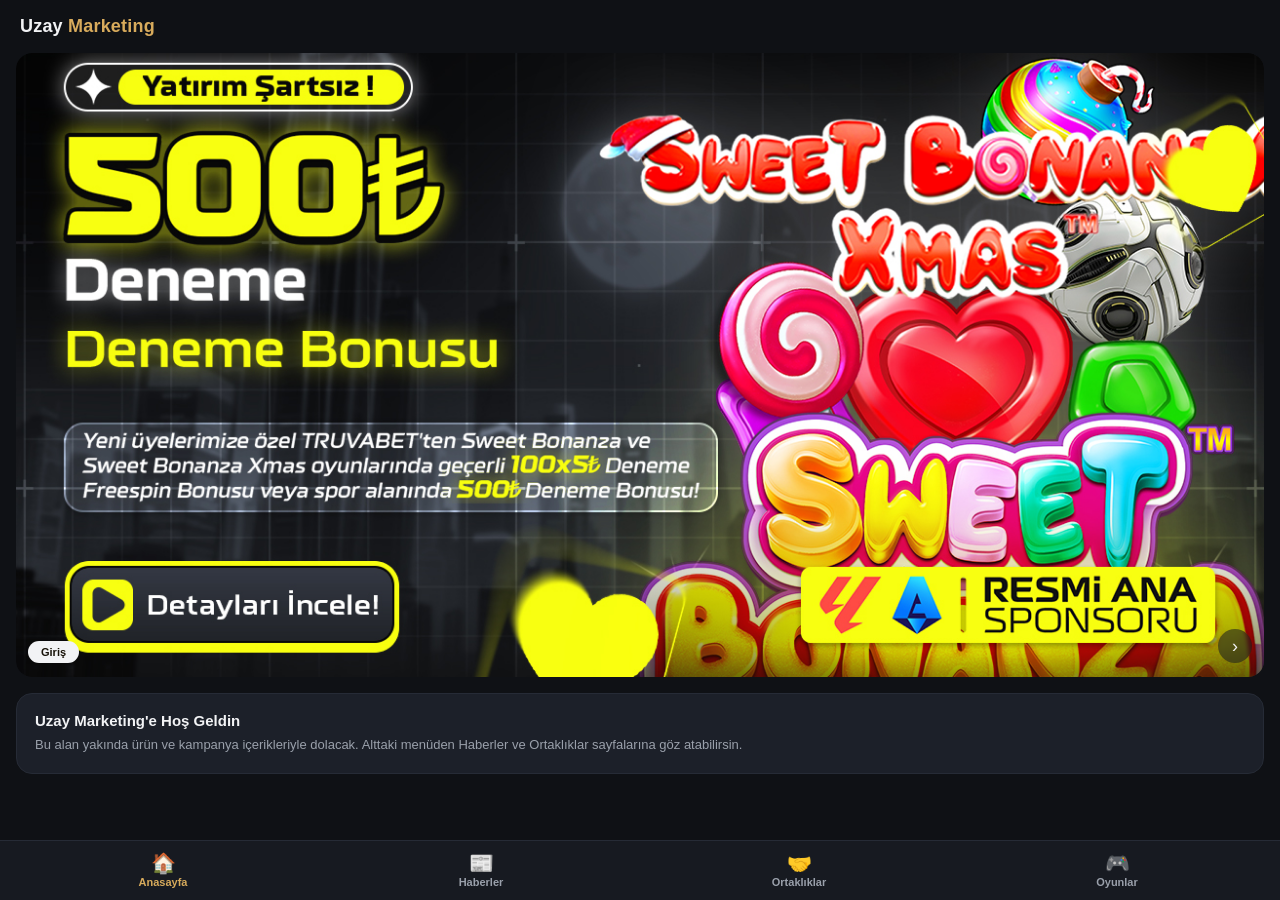
<file: index.html>
<!doctype html>
<html lang="tr">
<head>
<meta charset="utf-8" />
<meta name="viewport" content="width=device-width, initial-scale=1, viewport-fit=cover" />
<meta http-equiv="Cache-Control" content="no-cache, no-store, must-revalidate" />
<meta http-equiv="Pragma" content="no-cache" />
<title>Uzay Marketing</title>
<link rel="stylesheet" href="style.css?v=9" />
<script src="https://telegram.org/js/telegram-web-app.js"></script>
</head>
<body>
  <header class="topbar">
    <div class="brand">Uzay <span>Marketing</span></div>
  </header>

  <section class="slider" id="slider">
    <div class="slide active" style="background-image: url('images/slide-truvabet.jpg')" data-url="http://tinyurl.com/truvagiris" role="button" tabindex="0" aria-label="Truvabet">
      <span class="slide-cta">Giriş</span>
    </div>
    <div class="slide" style="background-image: url('images/slide-venusbet.png')" data-url="http://tinyurl.com/venusgiris" role="button" tabindex="0" aria-label="Venüsbet">
      <span class="slide-cta">Giriş</span>
    </div>
    <div class="slide" style="background-image: url('images/slide-ronabet.jpg')" data-url="https://ronabet.io/" role="button" tabindex="0" aria-label="Ronabet">
      <span class="slide-cta">Giriş</span>
    </div>
    <button class="slider-next" id="slider-next" aria-label="Sonraki slayt">›</button>
    <div class="slider-dots"></div>
  </section>

  <main>
    <div class="card">
      <h3>Uzay Marketing'e Hoş Geldin</h3>
      <p>Bu alan yakında ürün ve kampanya içerikleriyle dolacak. Alttaki menüden Haberler ve Ortaklıklar sayfalarına göz atabilirsin.</p>
    </div>
  </main>

  <nav class="bottom-nav">
    <a href="index.html" class="active">
      <span class="bn-icon">🏠</span>
      <span class="bn-label">Anasayfa</span>
    </a>
    <a href="haberler.html">
      <span class="bn-icon">📰</span>
      <span class="bn-label">Haberler</span>
    </a>
    <a href="ortakliklar.html">
      <span class="bn-icon">🤝</span>
      <span class="bn-label">Ortaklıklar</span>
    </a>
    <a href="oyunlar.html">
      <span class="bn-icon">🎮</span>
      <span class="bn-label">Oyunlar</span>
    </a>
  </nav>

  <script>
    const tg = window.Telegram.WebApp;
    tg.ready();
    tg.expand();

    const slides = document.querySelectorAll('.slide');
    const dotsWrap = document.querySelector('.slider-dots');
    slides.forEach((_, i) => {
      const dot = document.createElement('div');
      dot.className = 'dot' + (i === 0 ? ' active' : '');
      dotsWrap.appendChild(dot);
    });
    const dots = document.querySelectorAll('.dot');

    let current = 0;
    function showSlide(i) {
      slides[current].classList.remove('active');
      dots[current].classList.remove('active');
      current = i;
      slides[current].classList.add('active');
      dots[current].classList.add('active');
    }

    let autoplay = setInterval(() => showSlide((current + 1) % slides.length), 4000);
    function restartAutoplay() {
      clearInterval(autoplay);
      autoplay = setInterval(() => showSlide((current + 1) % slides.length), 4000);
    }

    slides.forEach((slide) => {
      slide.addEventListener('click', () => {
        const url = slide.dataset.url;
        if (url) tg.openLink(url);
      });
    });

    document.getElementById('slider-next').addEventListener('click', () => {
      showSlide((current + 1) % slides.length);
      restartAutoplay();
    });
  </script>
</body>
</html>
</file>
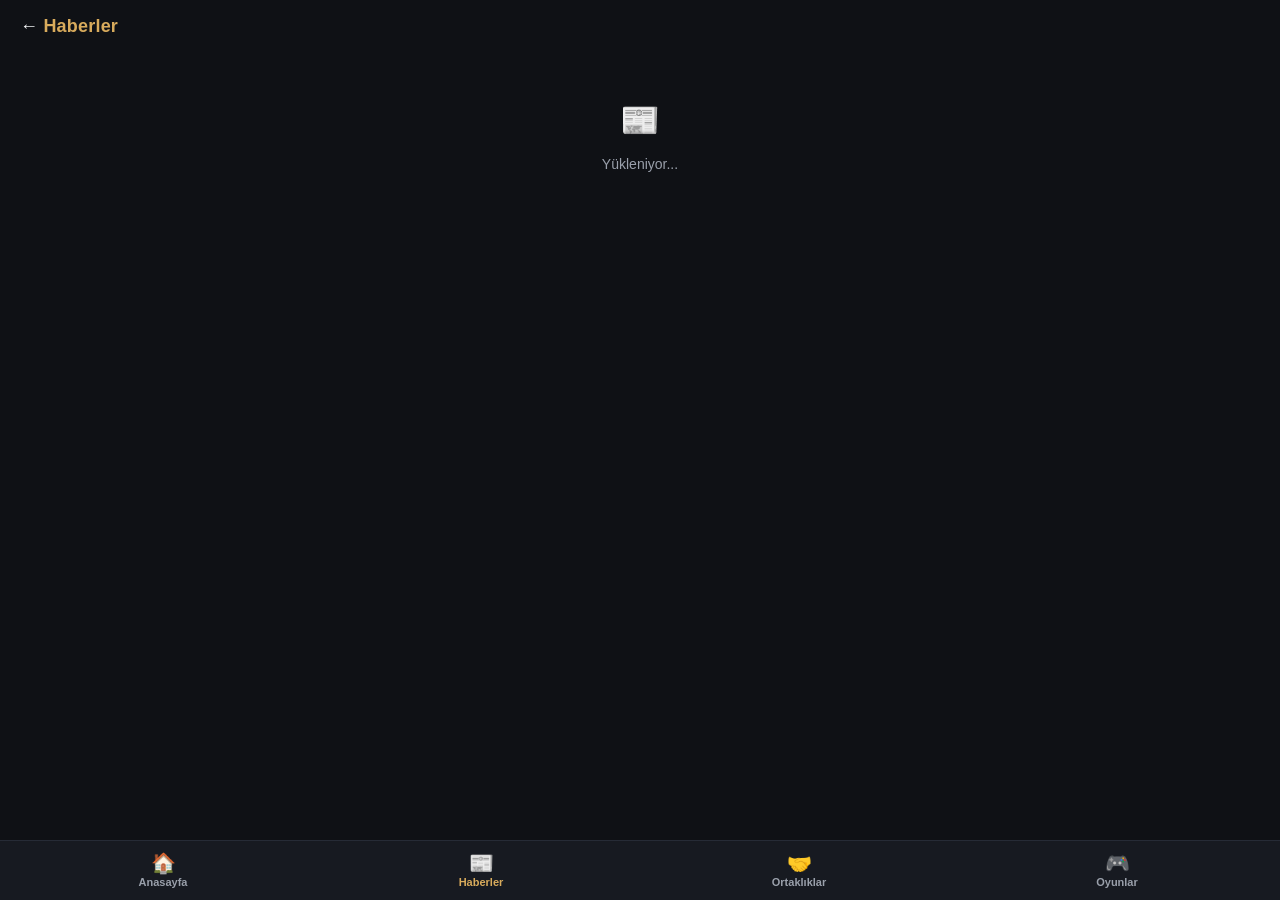
<file: haber-detay.html>
<!doctype html>
<html lang="tr">
<head>
<meta charset="utf-8" />
<meta name="viewport" content="width=device-width, initial-scale=1, viewport-fit=cover" />
<meta http-equiv="Cache-Control" content="no-cache, no-store, must-revalidate" />
<meta http-equiv="Pragma" content="no-cache" />
<title>Haber · Uzay Marketing</title>
<link rel="stylesheet" href="style.css?v=9" />
<script src="https://telegram.org/js/telegram-web-app.js"></script>
</head>
<body>
  <header class="topbar">
    <a href="haberler.html" class="brand">&larr; <span>Haberler</span></a>
  </header>

  <main>
    <div id="detail" class="empty-state">
      <div class="icon">📰</div>
      <p>Yükleniyor...</p>
    </div>
  </main>

  <nav class="bottom-nav">
    <a href="index.html">
      <span class="bn-icon">🏠</span>
      <span class="bn-label">Anasayfa</span>
    </a>
    <a href="haberler.html" class="active">
      <span class="bn-icon">📰</span>
      <span class="bn-label">Haberler</span>
    </a>
    <a href="ortakliklar.html">
      <span class="bn-icon">🤝</span>
      <span class="bn-label">Ortaklıklar</span>
    </a>
    <a href="oyunlar.html">
      <span class="bn-icon">🎮</span>
      <span class="bn-label">Oyunlar</span>
    </a>
  </nav>

  <script>
    const tg = window.Telegram.WebApp;
    tg.ready();
    tg.expand();

    function formatDate(pubDate) {
      const d = new Date(pubDate);
      if (isNaN(d)) return '';
      return d.toLocaleDateString('tr-TR', { day: '2-digit', month: 'long', year: 'numeric', hour: '2-digit', minute: '2-digit' });
    }

    const params = new URLSearchParams(location.search);
    const idx = Number(params.get('i'));

    fetch('news.json?t=' + Date.now())
      .then((r) => r.json())
      .then((data) => {
        const detail = document.getElementById('detail');
        const item = data.items && data.items[idx];
        if (!item) {
          detail.innerHTML = '<div class="icon">📰</div><p>Haber bulunamadı.</p>';
          return;
        }
        detail.classList.remove('empty-state');
        detail.innerHTML = `
          ${item.image ? `<img class="news-thumb" src="${item.image}" alt="" />` : ''}
          <span class="badge">${formatDate(item.pubDate)}</span>
          <h2>${item.title}</h2>
          <p>${item.description}</p>
          <button class="cta" id="source-link" style="margin-top:16px;">Kaynağa git (${data.source || 'kaynak'})</button>
        `;
        document.getElementById('source-link').addEventListener('click', () => {
          tg.openLink(item.link);
        });
      })
      .catch(() => {
        document.getElementById('detail').innerHTML = '<div class="icon">📰</div><p>Haber yüklenemedi.</p>';
      });
  </script>
</body>
</html>
</file>
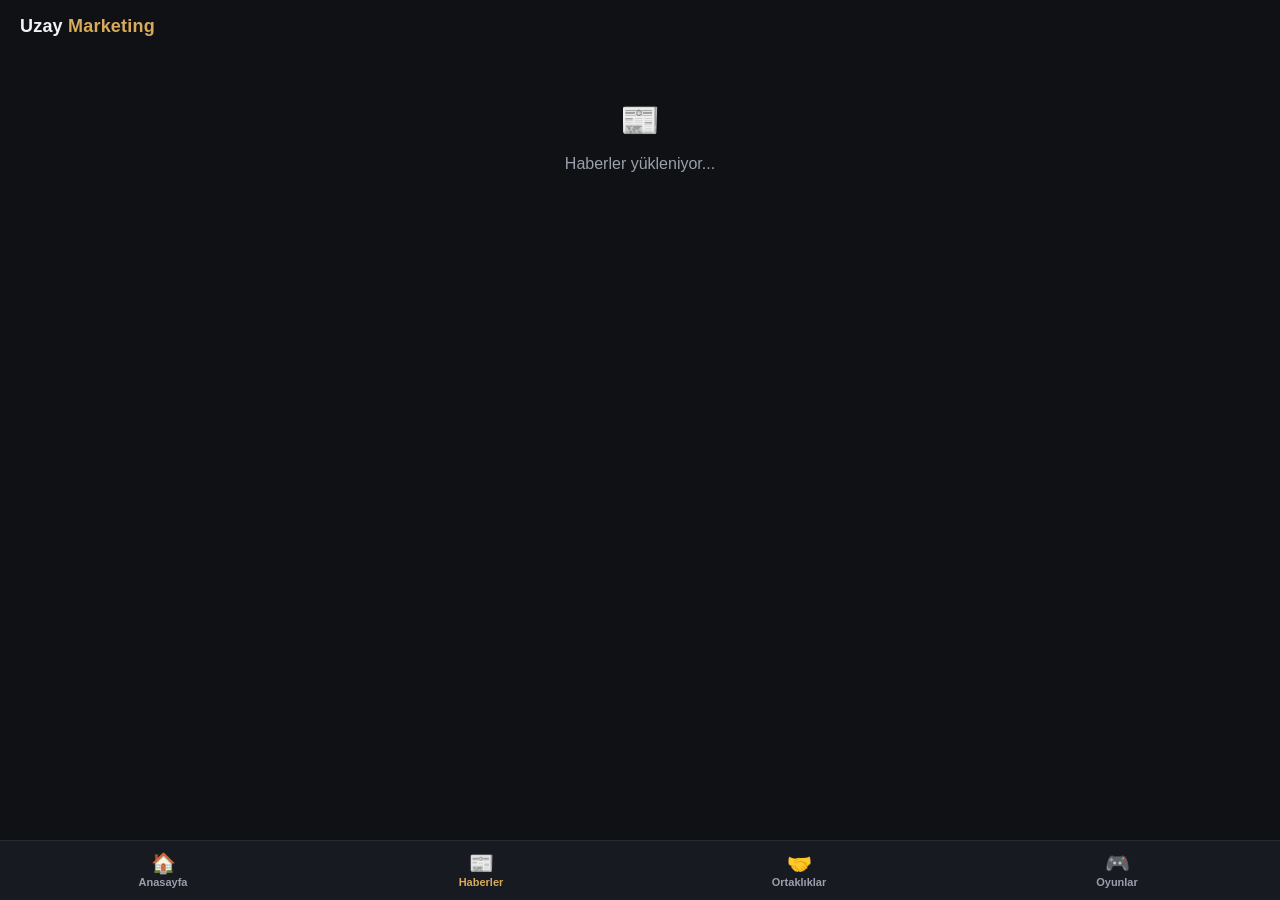
<file: haberler.html>
<!doctype html>
<html lang="tr">
<head>
<meta charset="utf-8" />
<meta name="viewport" content="width=device-width, initial-scale=1, viewport-fit=cover" />
<meta http-equiv="Cache-Control" content="no-cache, no-store, must-revalidate" />
<meta http-equiv="Pragma" content="no-cache" />
<title>Haberler · Uzay Marketing</title>
<link rel="stylesheet" href="style.css?v=9" />
<script src="https://telegram.org/js/telegram-web-app.js"></script>
</head>
<body>
  <header class="topbar">
    <div class="brand">Uzay <span>Marketing</span></div>
  </header>

  <main>
    <div id="news-list" class="empty-state">
      <div class="icon">📰</div>
      <p>Haberler yükleniyor...</p>
    </div>
  </main>

  <nav class="bottom-nav">
    <a href="index.html">
      <span class="bn-icon">🏠</span>
      <span class="bn-label">Anasayfa</span>
    </a>
    <a href="haberler.html" class="active">
      <span class="bn-icon">📰</span>
      <span class="bn-label">Haberler</span>
    </a>
    <a href="ortakliklar.html">
      <span class="bn-icon">🤝</span>
      <span class="bn-label">Ortaklıklar</span>
    </a>
    <a href="oyunlar.html">
      <span class="bn-icon">🎮</span>
      <span class="bn-label">Oyunlar</span>
    </a>
  </nav>

  <script>
    const tg = window.Telegram.WebApp;
    tg.ready();
    tg.expand();

    function formatDate(pubDate) {
      const d = new Date(pubDate);
      if (isNaN(d)) return '';
      return d.toLocaleDateString('tr-TR', { day: '2-digit', month: 'long', hour: '2-digit', minute: '2-digit' });
    }

    fetch('news.json?t=' + Date.now())
      .then((r) => r.json())
      .then((data) => {
        const list = document.getElementById('news-list');
        if (!data.items || !data.items.length) {
          list.innerHTML = '<div class="icon">📰</div><p>Henüz haber eklenmedi.</p>';
          return;
        }
        list.classList.remove('empty-state');
        list.innerHTML = data.items
          .map(
            (item, i) => `
          <a class="card news-card" href="haber-detay.html?i=${i}">
            ${item.image ? `<img class="news-thumb" src="${item.image}" alt="" loading="lazy" />` : ''}
            <span class="badge">${formatDate(item.pubDate)}</span>
            <h3>${item.title}</h3>
            <p>${item.description}</p>
          </a>`
          )
          .join('');
      })
      .catch(() => {
        const list = document.getElementById('news-list');
        list.innerHTML = '<div class="icon">📰</div><p>Haberler şu an yüklenemedi.</p>';
      });
  </script>
</body>
</html>
</file>
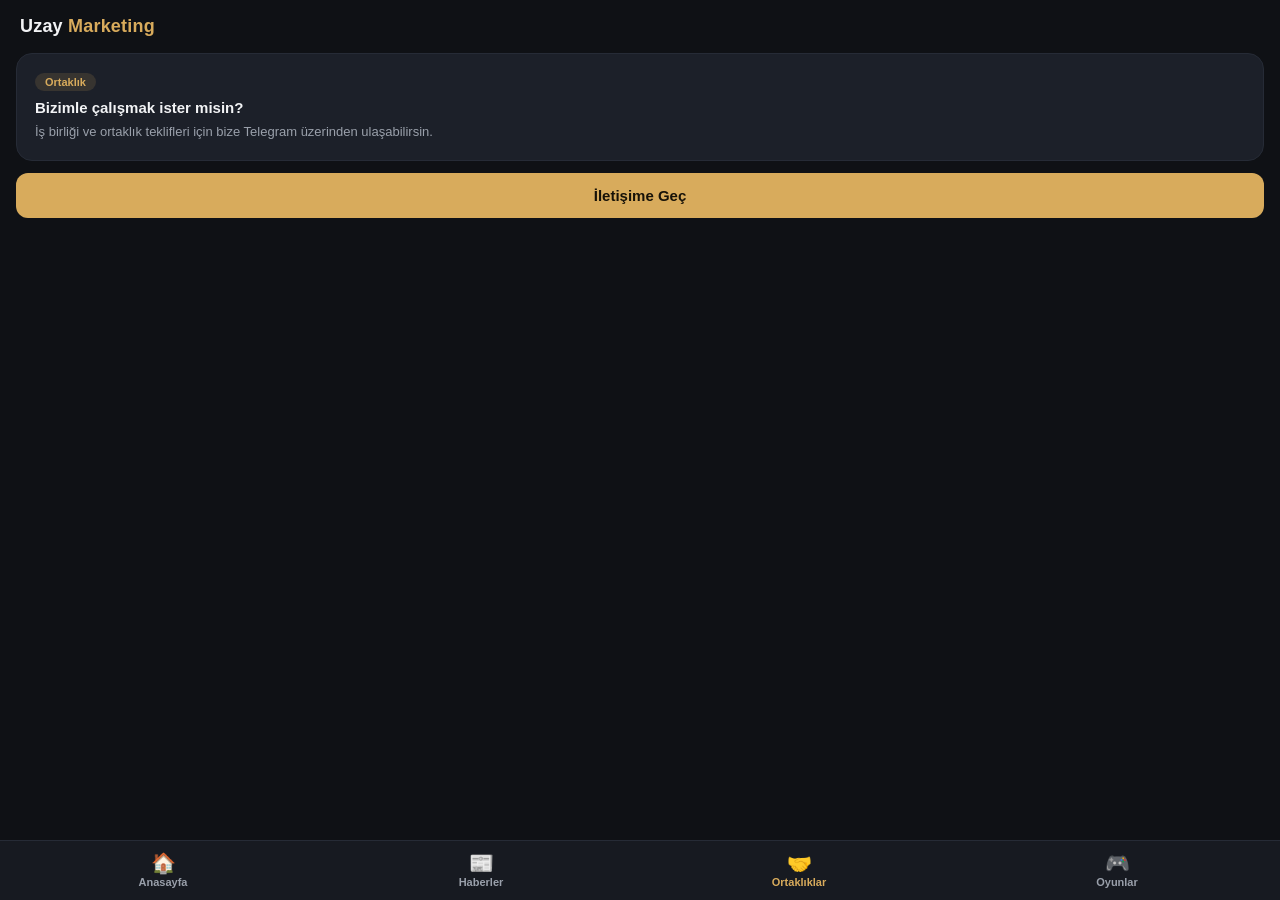
<file: ortakliklar.html>
<!doctype html>
<html lang="tr">
<head>
<meta charset="utf-8" />
<meta name="viewport" content="width=device-width, initial-scale=1, viewport-fit=cover" />
<meta http-equiv="Cache-Control" content="no-cache, no-store, must-revalidate" />
<meta http-equiv="Pragma" content="no-cache" />
<title>Ortaklıklar · Uzay Marketing</title>
<link rel="stylesheet" href="style.css?v=9" />
<script src="https://telegram.org/js/telegram-web-app.js"></script>
</head>
<body>
  <header class="topbar">
    <div class="brand">Uzay <span>Marketing</span></div>
  </header>

  <main>
    <div class="card">
      <span class="badge">Ortaklık</span>
      <h3>Bizimle çalışmak ister misin?</h3>
      <p>İş birliği ve ortaklık teklifleri için bize Telegram üzerinden ulaşabilirsin.</p>
    </div>
    <button class="cta" id="contact">İletişime Geç</button>
  </main>

  <nav class="bottom-nav">
    <a href="index.html">
      <span class="bn-icon">🏠</span>
      <span class="bn-label">Anasayfa</span>
    </a>
    <a href="haberler.html">
      <span class="bn-icon">📰</span>
      <span class="bn-label">Haberler</span>
    </a>
    <a href="ortakliklar.html" class="active">
      <span class="bn-icon">🤝</span>
      <span class="bn-label">Ortaklıklar</span>
    </a>
    <a href="oyunlar.html">
      <span class="bn-icon">🎮</span>
      <span class="bn-label">Oyunlar</span>
    </a>
  </nav>

  <script>
    const tg = window.Telegram.WebApp;
    tg.ready();
    tg.expand();

    document.getElementById('contact').addEventListener('click', () => {
      tg.openTelegramLink('https://t.me/UzayMR');
    });
  </script>
</body>
</html>
</file>
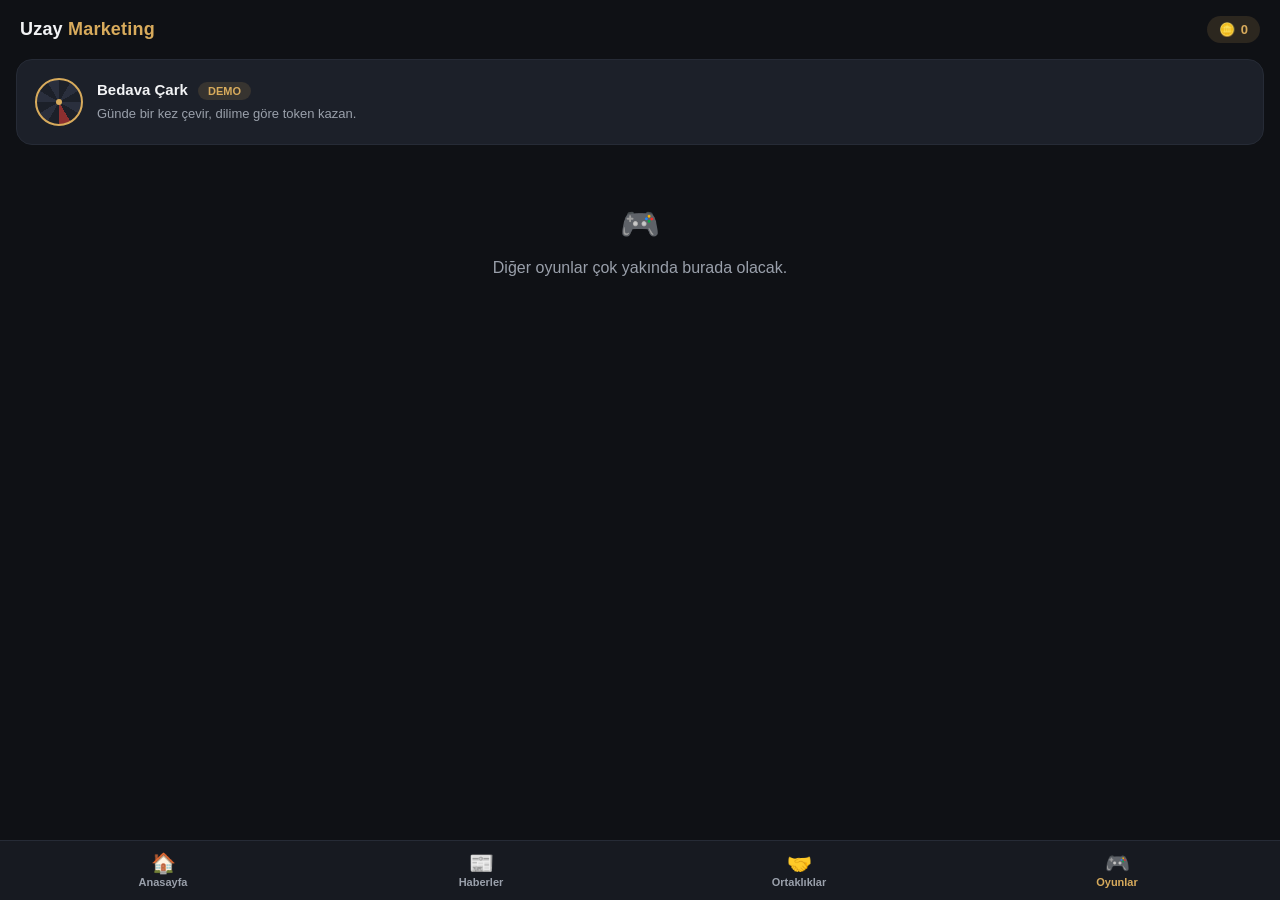
<file: oyunlar.html>
<!doctype html>
<html lang="tr">
<head>
<meta charset="utf-8" />
<meta name="viewport" content="width=device-width, initial-scale=1, viewport-fit=cover" />
<meta http-equiv="Cache-Control" content="no-cache, no-store, must-revalidate" />
<meta http-equiv="Pragma" content="no-cache" />
<title>Oyunlar · Uzay Marketing</title>
<link rel="stylesheet" href="style.css?v=9" />
<script src="https://telegram.org/js/telegram-web-app.js"></script>
</head>
<body>
  <header class="topbar">
    <div class="brand">Uzay <span>Marketing</span></div>
    <div class="token-pill">🪙 <span id="token-balance">0</span></div>
  </header>

  <main>
    <a class="card game-card" href="cark.html">
      <div class="game-card-icon mini-wheel"></div>
      <div class="game-card-body">
        <h3>Bedava Çark <span class="badge badge-inline">DEMO</span></h3>
        <p>Günde bir kez çevir, dilime göre token kazan.</p>
      </div>
    </a>

    <div class="empty-state">
      <div class="icon">🎮</div>
      <p>Diğer oyunlar çok yakında burada olacak.</p>
    </div>
  </main>

  <nav class="bottom-nav">
    <a href="index.html">
      <span class="bn-icon">🏠</span>
      <span class="bn-label">Anasayfa</span>
    </a>
    <a href="haberler.html">
      <span class="bn-icon">📰</span>
      <span class="bn-label">Haberler</span>
    </a>
    <a href="ortakliklar.html">
      <span class="bn-icon">🤝</span>
      <span class="bn-label">Ortaklıklar</span>
    </a>
    <a href="oyunlar.html" class="active">
      <span class="bn-icon">🎮</span>
      <span class="bn-label">Oyunlar</span>
    </a>
  </nav>

  <script>
    const tg = window.Telegram.WebApp;
    tg.ready();
    tg.expand();

    const balance = parseInt(localStorage.getItem('demo_token_balance') || '1000', 10);
    document.getElementById('token-balance').textContent = balance.toLocaleString('tr-TR');
  </script>
</body>
</html>
</file>
<file: style.css>
:root {
  color-scheme: dark;
  --bg: #0f1115;
  --bg-elevated: #171a21;
  --card: #1c2029;
  --text: #f2f3f5;
  --text-dim: #9aa0ab;
  --accent: #d8ab5c;
  --accent-soft: rgba(216, 171, 92, 0.14);
  --border: #262b36;
  --radius: 16px;
}

* {
  box-sizing: border-box;
}

body {
  margin: 0;
  font-family: -apple-system, BlinkMacSystemFont, "Segoe UI", Roboto, sans-serif;
  background: var(--tg-theme-bg-color, var(--bg));
  color: var(--tg-theme-text-color, var(--text));
  min-height: 100vh;
}

a {
  color: inherit;
  text-decoration: none;
}

.topbar {
  display: flex;
  align-items: center;
  justify-content: space-between;
  padding: 16px 20px;
}

.brand {
  font-size: 18px;
  font-weight: 700;
  letter-spacing: 0.2px;
}

.brand span {
  color: var(--accent);
}

/* Slider */
.slider {
  position: relative;
  margin: 0 16px 16px;
  border-radius: var(--radius);
  overflow: hidden;
  aspect-ratio: 16 / 8;
  background: var(--bg-elevated);
}

.slide {
  position: absolute;
  inset: 0;
  width: 100%;
  height: 100%;
  border: none;
  padding: 0;
  opacity: 0;
  pointer-events: none;
  transition: opacity 0.5s ease;
  background-color: #171a21;
  background-size: cover;
  background-position: center;
  cursor: pointer;
  outline: none;
  -webkit-tap-highlight-color: transparent;
}

.slide.active {
  opacity: 1;
  pointer-events: auto;
}

.slide-cta {
  position: absolute;
  left: 12px;
  bottom: 14px;
  background: var(--text);
  color: #171208;
  font-size: 11px;
  font-weight: 700;
  border-radius: 999px;
  padding: 5px 13px;
}

.slider-next {
  position: absolute;
  right: 12px;
  bottom: 14px;
  z-index: 5;
  width: 34px;
  height: 34px;
  border-radius: 50%;
  border: none;
  background: rgba(23, 26, 33, 0.55);
  color: var(--text);
  font-size: 18px;
  line-height: 1;
  display: flex;
  align-items: center;
  justify-content: center;
  cursor: pointer;
  backdrop-filter: blur(2px);
  outline: none;
  -webkit-tap-highlight-color: transparent;
}

.slider-dots {
  position: absolute;
  bottom: 12px;
  left: 0;
  right: 0;
  display: flex;
  justify-content: center;
  gap: 6px;
}

.dot {
  width: 6px;
  height: 6px;
  border-radius: 50%;
  background: rgba(255, 255, 255, 0.3);
  transition: background 0.3s ease;
}

.dot.active {
  background: var(--accent);
}

/* Bottom nav */
nav.bottom-nav {
  position: fixed;
  left: 0;
  right: 0;
  bottom: 0;
  z-index: 10;
  display: flex;
  background: var(--bg-elevated);
  border-top: 1px solid var(--border);
  padding: 8px 4px calc(8px + env(safe-area-inset-bottom));
}

nav.bottom-nav a {
  flex: 1;
  display: flex;
  flex-direction: column;
  align-items: center;
  gap: 3px;
  padding: 4px 2px;
  font-size: 11px;
  font-weight: 600;
  color: var(--text-dim);
}

nav.bottom-nav a .bn-icon {
  font-size: 20px;
  line-height: 1;
}

nav.bottom-nav a.active {
  color: var(--accent);
}

/* Content */
main {
  padding: 0 16px calc(88px + env(safe-area-inset-bottom));
}

.card {
  background: var(--card);
  border: 1px solid var(--border);
  border-radius: var(--radius);
  padding: 18px;
  margin-bottom: 12px;
}

.card h3 {
  margin: 0 0 6px;
  font-size: 15px;
}

.card p {
  margin: 0;
  color: var(--text-dim);
  font-size: 13px;
  line-height: 1.5;
}

.badge {
  display: inline-block;
  font-size: 11px;
  font-weight: 700;
  color: var(--accent);
  background: var(--accent-soft);
  border-radius: 999px;
  padding: 3px 10px;
  margin-bottom: 8px;
}

.news-card {
  display: block;
}

#detail h2 {
  margin: 0 0 10px;
  font-size: 19px;
  line-height: 1.35;
}

#detail p {
  color: var(--text-dim);
  font-size: 14px;
  line-height: 1.6;
}

.news-thumb {
  width: 100%;
  aspect-ratio: 16 / 9;
  object-fit: cover;
  border-radius: 12px;
  margin-bottom: 10px;
}

.empty-state {
  text-align: center;
  padding: 48px 20px;
  color: var(--text-dim);
}

.empty-state .icon {
  font-size: 32px;
  margin-bottom: 8px;
}

button.cta {
  background: var(--accent);
  color: #171208;
  border: none;
  border-radius: 12px;
  padding: 14px 28px;
  font-size: 15px;
  font-weight: 700;
  cursor: pointer;
  width: 100%;
}

button.cta:disabled {
  background: var(--border);
  color: var(--text-dim);
  cursor: default;
}

button.cta.cta-lg {
  padding: 18px 28px;
  font-size: 18px;
  border-radius: 14px;
}

/* Demo sürüm etiketi */
.demo-badge-wrap {
  text-align: center;
  margin-bottom: 10px;
}

.badge-inline {
  margin-bottom: 0;
  margin-left: 6px;
  vertical-align: middle;
}

/* Token balance pill (topbar) */
.token-pill {
  display: flex;
  align-items: center;
  gap: 6px;
  background: var(--accent-soft);
  color: var(--accent);
  font-size: 13px;
  font-weight: 700;
  border-radius: 999px;
  padding: 6px 12px;
  white-space: nowrap;
  flex-shrink: 0;
}

/* Game entry card (Oyunlar list) */
.game-card {
  display: flex;
  align-items: center;
  gap: 14px;
}

.game-card-icon {
  font-size: 28px;
  width: 48px;
  height: 48px;
  display: flex;
  align-items: center;
  justify-content: center;
  background: var(--bg-elevated);
  border-radius: 12px;
  flex-shrink: 0;
}

.mini-wheel {
  border-radius: 50%;
  border: 2px solid var(--accent);
  background: conic-gradient(
    #1c2029 0deg 30deg, #2a2f3d 30deg 60deg,
    #1c2029 60deg 90deg, #2a2f3d 90deg 120deg,
    #1c2029 120deg 150deg, #8c2f2f 150deg 180deg,
    #1c2029 180deg 210deg, #2a2f3d 210deg 240deg,
    #1c2029 240deg 270deg, #2a2f3d 270deg 300deg,
    #1c2029 300deg 330deg, #2a2f3d 330deg 360deg
  );
  position: relative;
}

.mini-wheel::after {
  content: "";
  position: absolute;
  top: 50%;
  left: 50%;
  width: 6px;
  height: 6px;
  background: var(--accent);
  border-radius: 50%;
  transform: translate(-50%, -50%);
}

.game-card-body h3 {
  margin: 0 0 4px;
  font-size: 15px;
}

.game-card-body p {
  margin: 0;
  color: var(--text-dim);
  font-size: 13px;
}

/* Sub-page header with back button (Çark, ileride diğer oyunlar) */
.subpage-header {
  display: flex;
  align-items: center;
  justify-content: space-between;
  padding: 16px 20px;
  gap: 8px;
}

.back-btn {
  display: flex;
  align-items: center;
  gap: 6px;
  background: var(--bg-elevated);
  border: 1px solid var(--border);
  color: var(--accent);
  font-size: 13px;
  font-weight: 700;
  border-radius: 999px;
  padding: 8px 14px;
  white-space: nowrap;
  flex-shrink: 0;
}

.subpage-title {
  font-size: 14px;
  font-weight: 700;
  display: flex;
  align-items: center;
  justify-content: center;
  gap: 6px;
  white-space: nowrap;
  overflow: hidden;
  text-overflow: ellipsis;
  flex: 1;
  min-width: 0;
}

/* Çark (wheel) */
.wheel-wrap {
  position: relative;
  width: min(280px, 80vw);
  aspect-ratio: 1 / 1;
  margin: 12px auto 20px;
}

.wheel-pointer {
  position: absolute;
  top: -6px;
  left: 50%;
  transform: translateX(-50%);
  width: 0;
  height: 0;
  border-left: 12px solid transparent;
  border-right: 12px solid transparent;
  border-top: 18px solid var(--accent);
  z-index: 2;
  filter: drop-shadow(0 2px 3px rgba(0, 0, 0, 0.4));
}

.wheel {
  width: 100%;
  height: 100%;
  border-radius: 50%;
  border: 4px solid var(--accent);
  position: relative;
  transition: transform 4.5s cubic-bezier(0.17, 0.89, 0.24, 1);
  box-shadow: 0 0 0 6px var(--bg-elevated), 0 8px 24px rgba(0, 0, 0, 0.5);
}

.wheel-center {
  position: absolute;
  top: 50%;
  left: 50%;
  transform: translate(-50%, -50%);
  width: 22%;
  height: 22%;
  border-radius: 50%;
  background: var(--bg-elevated);
  border: 3px solid var(--accent);
  z-index: 1;
  display: flex;
  align-items: center;
  justify-content: center;
  font-size: 18px;
}

.wheel-segment-label {
  position: absolute;
  top: 50%;
  left: 50%;
  font-size: 12px;
  font-weight: 700;
  color: #fff;
  text-shadow: 0 1px 2px rgba(0, 0, 0, 0.6);
  transform-origin: 0 0;
  white-space: nowrap;
}

.spin-status {
  text-align: center;
  color: var(--text-dim);
  font-size: 13px;
  margin-bottom: 14px;
  min-height: 18px;
}

.spin-status.countdown {
  color: var(--accent);
  font-weight: 700;
}
</file>
